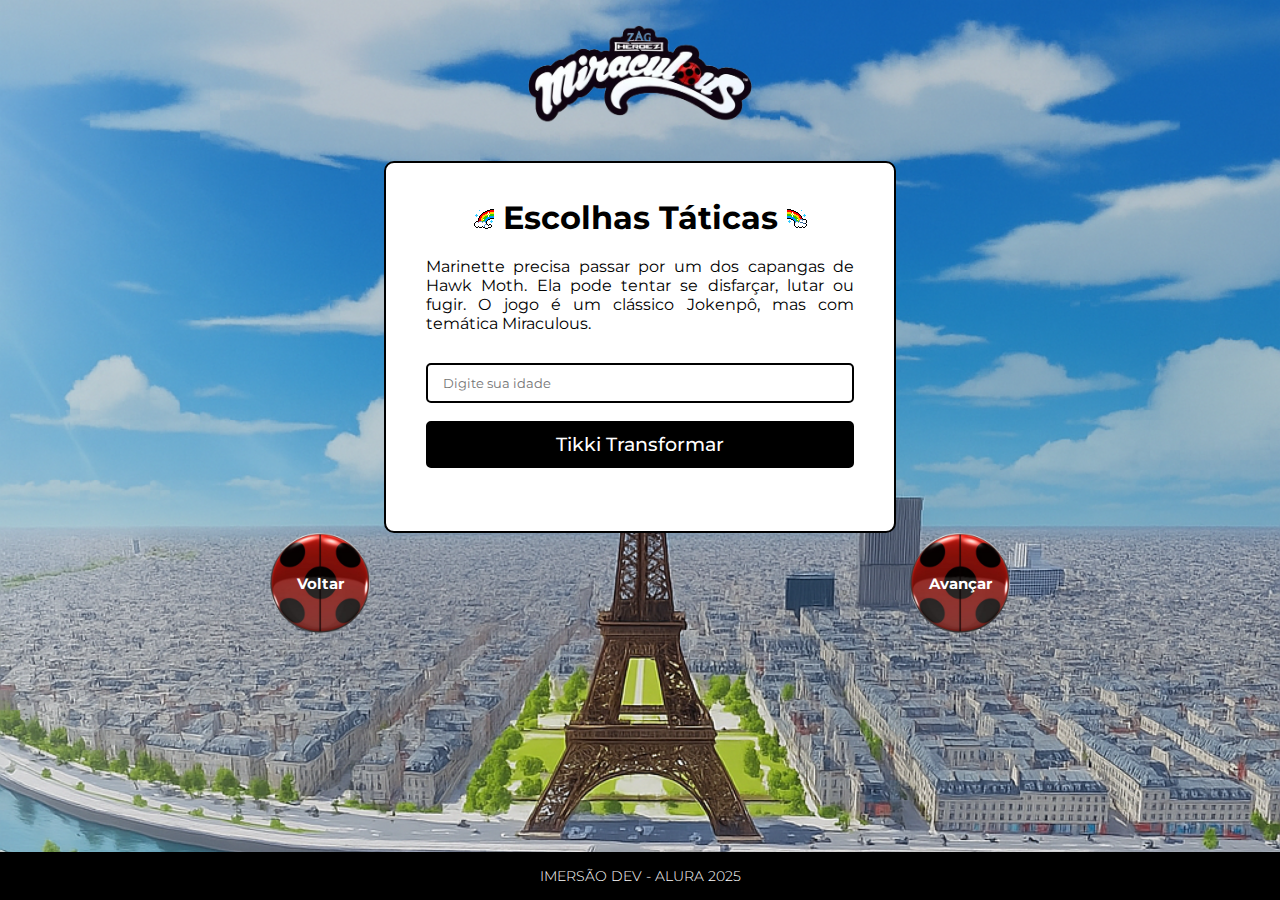
<file: aula-2/index.html>
<!DOCTYPE html>
<html lang="pt-br">
  <head>
    <meta charset="UTF-8" />
    <meta name="viewport" content="width=device-width, initial-scale=1.0" />
    <link rel="stylesheet" href="./style.css" />
    <link rel="shortcut icon" href="../img/favicon.png" type="image/x-icon" />
    <title>Página 2</title>
  </head>
  <body>
    <nav>
      <a href="https://www.miraculousladybug.com/">
        <img class="logo" src="../img/miraculous.png" alt="" />
      </a>
    </nav>
    <main>
      <div class="centre">
        <h1><span><img src="../img/icon-gif.gif" alt=""></span>&nbsp;Escolhas Táticas&nbsp;<span><img src="../img/icon-gif-2.gif" alt=""></span></h1>
        <p>
          Marinette precisa passar por um dos capangas de Hawk Moth. Ela pode
          tentar se disfarçar, lutar ou fugir. O jogo é um clássico Jokenpô, mas
          com temática Miraculous.
        </p>
        <input
          id="input"
          type="number"
          name="idade"
          placeholder="Digite sua idade"
        />
        <div class="buttons-play">
          <button onclick="verificacaoIdade()">Tikki Transformar</button>
        </div>
        <div id="area-game">
          <p id="text-jokenpo">Ladybug, escolha sua tática: </p>
          <div class="buttons-play">
            <button onclick="play('disfarçe')"><img src="../img/disfarcar.gif" alt=""> Disfarce</button>
            <button onclick="play('enfrentar')"><img src="../img/enfrentar.gif" alt=""> Enfrenta</button>
            <button onclick="play('fugir')"><img src="../img/fugir.gif" alt=""> Foge</button>
          </div>
        </div>

        <h3 id="resultado"></h3>
        <h3 id="ganhador"></h3>
      </div>
    </main>
    <div id="buttons">
      <a class="button-nav" href="../aula-1/index.html">
        <img class="button-image" src="../img/favicon.png" alt="" />
        <span>Voltar</span>
      </a>
      <a class="button-nav" href="../aula-3/index.html">
        <img class="button-image" src="../img/favicon.png" alt="" />
        <span>Avançar</span>
      </a>
    </div>
    <footer>
      <h4>IMERSÃO DEV - ALURA 2025</h4>
    </footer>
    <script src="./script.js"></script>
  </body>
</html>
</file>
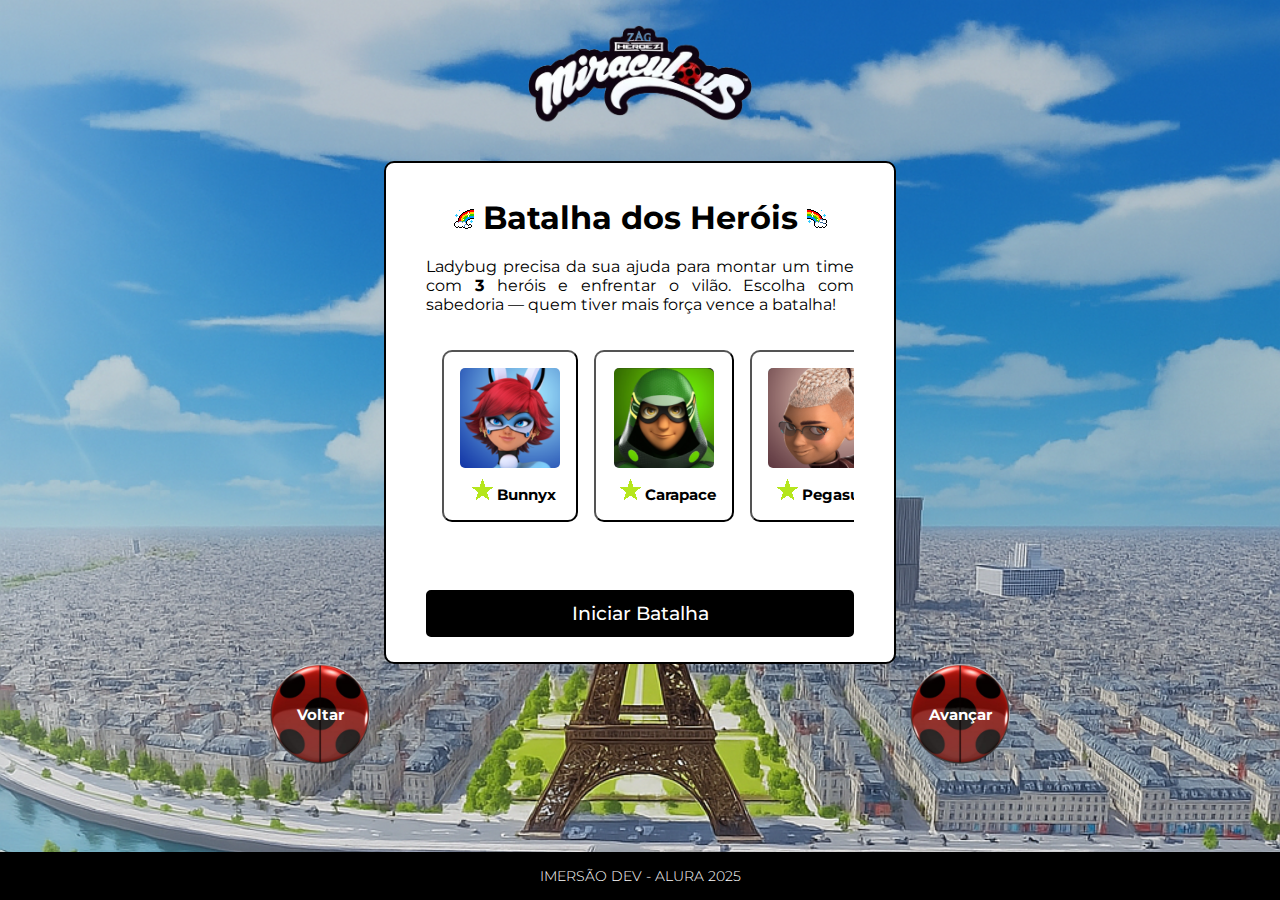
<file: aula-4/index.html>
<!DOCTYPE html>
<html lang="pt-br">
  <head>
    <meta charset="UTF-8" />
    <meta name="viewport" content="width=device-width, initial-scale=1.0" />
    <link rel="stylesheet" href="./style.css" />
    <link rel="shortcut icon" href="../img/favicon.png" type="image/x-icon" />
    <title>Página 4</title>
  </head>
  <body>
    <nav>
      <a href="https://www.miraculousladybug.com/">
        <img class="logo" src="../img/miraculous.png" alt="" />
      </a>
    </nav>
    <main>
      <div class="centre">
        <h1>
          <span><img src="../img/icon-gif.gif" alt="" /></span>&nbsp;Batalha dos
          Heróis&nbsp;<span><img src="../img/icon-gif-2.gif" alt="" /></span>
        </h1>
        <p>
          Ladybug precisa da sua ajuda para montar um time com
          <strong>3</strong> heróis e enfrentar o vilão. Escolha com sabedoria —
          quem tiver mais força vence a batalha!
        </p>
        <div class="herois-container">
          <div class="personagens">
            <button class="cards" onclick="selecionarHeroi('Bunnyx', this)">
              <img src="../img/hero-bunnyx.png" alt="" />
              <span
                ><img src="../img/icon-gif-3.gif" alt="" />&nbsp;Bunnyx</span
              >
            </button>
            <button class="cards" onclick="selecionarHeroi('Carapace', this)">
              <img src="../img/hero-carapace.png" alt="" />
              <span
                ><img src="../img/icon-gif-3.gif" alt="" />&nbsp;Carapace</span
              >
            </button>
            <button class="cards" onclick="selecionarHeroi('Pegasus', this)">
              <img src="../img/hero-pegasus.png" alt="" />
              <span
                ><img src="../img/icon-gif-3.gif" alt="" />&nbsp;Pegasus</span
              >
            </button>
            <button class="cards" onclick="selecionarHeroi('Pigella', this)">
              <img src="../img/hero-pigella.png" alt="" />
              <span
                ><img src="../img/icon-gif-3.gif" alt="" />&nbsp;Pigella</span
              >
            </button>
            <button class="cards" onclick="selecionarHeroi('Polymouse', this)">
              <img src="../img/hero-polymouse.png" alt="" />
              <span
                ><img src="../img/icon-gif-3.gif" alt="" />&nbsp;Polymouse</span
              >
            </button>
            <button
              class="cards"
              onclick="selecionarHeroi('Purple Tigress', this)"
            >
              <img src="../img/hero-purpletigress.png" alt="" />
              <span
                ><img src="../img/icon-gif-3.gif" alt="" />&nbsp;Purple
                Tigress</span
              >
            </button>
            <button class="cards" onclick="selecionarHeroi('Queen Bee', this)">
              <img src="../img/hero-queenbee.png" alt="" />
              <span
                ><img src="../img/icon-gif-3.gif" alt="" />&nbsp;Queen Bee</span
              >
            </button>
            <button class="cards" onclick="selecionarHeroi('Rena Rouge', this)">
              <img src="../img/hero-renarouge.png" alt="" />
              <span
                ><img src="../img/icon-gif-3.gif" alt="" />&nbsp;Rena
                Rouge</span
              >
            </button>
            <button class="cards" onclick="selecionarHeroi('Ryûko', this)">
              <img src="../img/hero-ryuko.png" alt="" />
              <span><img src="../img/icon-gif-3.gif" alt="" />&nbsp;Ryûko</span>
            </button>
            <button class="cards" onclick="selecionarHeroi('Vesperia', this)">
              <img src="../img/hero-vesperia.png" alt="" />
              <span
                ><img src="../img/icon-gif-3.gif" alt="" />&nbsp;Vesperia</span
              >
            </button>
            <button class="cards" onclick="selecionarHeroi('Viperion', this)">
              <img src="../img/hero-viperion.png" alt="" />
              <span
                ><img src="../img/icon-gif-3.gif" alt="" />&nbsp;Viperion</span
              >
            </button>
          </div>
        </div>
        <button id="batalhar" onclick="iniciarBatalha()">
          Iniciar Batalha
        </button>

        <h3 id="resultado"></h3>
      </div>
    </main>
    <div id="buttons">
      <a class="button-nav" href="../aula-3/index.html">
        <img class="button-image" src="../img/favicon.png" alt="" />
        <span>Voltar</span>
      </a>
      <a class="button-nav" href="../aula-5/index.html">
        <img class="button-image" src="../img/favicon.png" alt="" />
        <span>Avançar</span>
      </a>
    </div>

    <footer>
      <h4>IMERSÃO DEV - ALURA 2025</h4>
    </footer>
    <script src="./script.js"></script>
  </body>
</html>
</file>
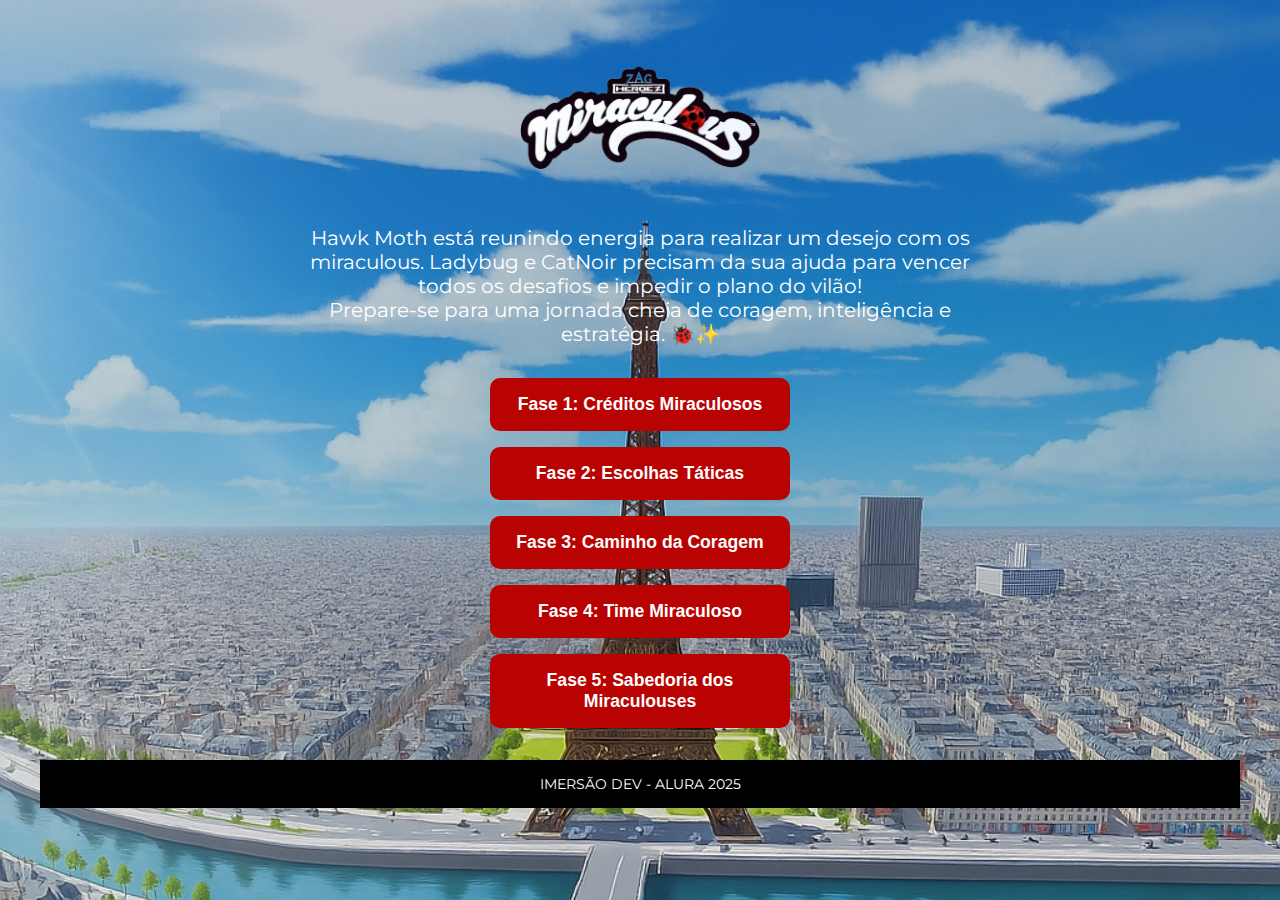
<file: paginainicial.html>
<!DOCTYPE html>
<html lang="pt-BR">
  <head>
    <meta charset="UTF-8" />
    <meta name="viewport" content="width=device-width, initial-scale=1.0" />
    <link rel="stylesheet" href="./style.css">
    <link rel="shortcut icon" href="./img/favicon.png" type="image/x-icon">
    <title>Missão Miraculosa</title>
  </head>
  <body>
   <nav>
      <a href="https://www.miraculousladybug.com/">
        <img class="logo" src="../img/miraculous.png" alt=""/>
      </a>
    </nav>
    <p class="intro">
      Hawk Moth está reunindo energia para realizar um desejo com os
      miraculous. Ladybug e CatNoir precisam da sua ajuda para vencer todos os desafios e
      impedir o plano do vilão! <br> Prepare-se para uma jornada cheia de coragem,
      inteligência e estratégia. 🐞✨
    </p>

    <button class="fase-btn" onclick="irParaFase('./aula-1/index.html')">
      Fase 1: Créditos Miraculosos
    </button>
    <button class="fase-btn" onclick="irParaFase('./aula-2/index.html')">
      Fase 2: Escolhas Táticas
    </button>
    <button class="fase-btn" onclick="irParaFase('./aula-3/index.html')">
      Fase 3: Caminho da Coragem
    </button>
    <button class="fase-btn" onclick="irParaFase('./aula-4/index.html')">
      Fase 4: Time Miraculoso
    </button>
    <button class="fase-btn" onclick="irParaFase('./aula-5/index.html')">
      Fase 5: Sabedoria dos Miraculouses
    </button>

    <p class="footer">IMERSÃO DEV - ALURA 2025</p>

    <script>
       function irParaFase(pagina) {
    
    document.body.classList.add("fade-out");

    setTimeout(() => {
      window.location.href = pagina;
    }, 500); // mesmo tempo da transição
  }
    </script>
  </body>
</html>
</file>
<file: aula-2/style.css>
@import url("https://fonts.googleapis.com/css2?family=Montserrat:ital,wght@0,100..900;1,100..900&family=Nunito:ital,wght@0,200..1000;1,200..1000&display=swap");

:root {
  --noir: rgb(0, 0, 0);
  --blanc: rgb(255, 255, 255);
  --ladybug: #b90202;
  --antibug: #720000;
  --padding-button: 8px 16px;
  --padding-card: 16px;
  --padding-input: 10px 15px;
  --padding-title: 20px;
  --padding-logo: 16px;
  --padding-text: 20px;
  --padding-footer: 15px;
  --border: 2px solid rgb(0, 0, 0);
  --border-radius-div: 10px;
  --border-radius-input: 5px;
  --font: "Montserrat", sans-serif;
}

.montserrat-font {
  font-family: "Montserrat", sans-serif;
  font-optical-sizing: auto;
  font-weight: 200;
  font-style: normal;
}

* {
  padding: 0;
  margin: 0;
  box-sizing: border-box;
  font-family: "Montserrat", sans-serif;
}

body {
  background-image: url("../img/fundo.png");
  background-position: top center;
  background-repeat: no-repeat;
  background-size: 100% auto;
  background-attachment: scroll;
}

nav {
  text-align: center;
}

.logo {
  width: 20%;
  padding: var(--padding-logo);
}

main {
  display: flex;
  justify-content: center;
  align-items: center;
}

.centre {
  background-color: var(--blanc);
  border: var(--border);
  width: 40%;
  padding: 15px 40px;
  border-radius: var(--border-radius-div);
}

h1 {
  padding: var(--padding-title);
  text-align: center;
}

p {
  padding-bottom: var(--padding-text);
  text-align: justify;
}

#text-jokenpo {
  padding: 10px;
}

#input {
  margin: 10px 0px;
  width: 100%;
  padding: var(--padding-input);
  border: var(--border);
  border-radius: var(--border-radius-input);
}

.buttons-play {
  display: flex;
  justify-content: center;
  align-items: center;
  gap: 5px;
  padding: 8px 0px;
}

button {
  width: 100%;
  padding: 10px 20px;
  border-radius: var(--border-radius-input);
  border: var(--border);
  background-color: var(--noir);
  color: var(--blanc);
  font-size: 19px;
  font-weight: 500;
}

button:hover {
  background-color: var(--blanc);
  color: var(--noir);
  transition: background-color 0.5s ease;
}

#area-game {
  display: none;
}

h3 {
  padding: 10px 0px;
  text-align: center;
}

#buttons {
  display: flex;
  align-items: center;
  justify-content: space-around;
  margin-bottom: 80px;
}

.button-nav {
  position: relative;
  display: inline-block;
  cursor: pointer;
  text-decoration: none;
}

.button-image {
  display: block;
  transition: transform 0.5s ease;
  width: 100px;
}

.button-nav span {
  position: absolute;
  top: 50%;
  left: 50%;
  transform: translate(-50%, -50%);
  font-family: "Montserrat", sans-serif;
  font-size: 10px;
  color: var(--blanc);
  font-weight: bold;
  font-size: 15px;
  pointer-events: none;
}

.button-nav:hover .button-image {
  transform: scale(1.1) rotate(1deg);
}

h4 {
  font-size: 14px;
  color: var(--blanc);
  background-color: var(--noir);
  font-weight: 300;
  text-align: center;
  position: fixed;
  bottom: 0;
  left: 0;
  width: 100%;
  padding: var(--padding-footer);
}
</file>
<file: aula-4/style.css>
@import url("https://fonts.googleapis.com/css2?family=Montserrat:ital,wght@0,100..900;1,100..900&family=Nunito:ital,wght@0,200..1000;1,200..1000&display=swap");

:root {
  --noir: rgb(0, 0, 0);
  --blanc: rgb(255, 255, 255);
  --ladybug: #b90202;
  --antibug: #720000;
  --padding-button: 8px 16px;
  --padding-card: 16px;
  --padding-input: 10px 15px;
  --padding-title: 20px;
  --padding-logo: 16px;
  --padding-text: 20px;
  --padding-footer: 15px;
  --border: 2px solid rgb(0, 0, 0);
  --border-radius-div: 10px;
  --border-radius-input: 5px;
  --font: "Montserrat", sans-serif;
}

.montserrat-font {
  font-family: "Montserrat", sans-serif;
  font-optical-sizing: auto;
  font-weight: 200;
  font-style: normal;
}

* {
  padding: 0;
  margin: 0;
  box-sizing: border-box;
  font-family: "Montserrat", sans-serif;
}

body {
  background-image: url("../img/fundo.png");
  background-position: top center;
  background-repeat: no-repeat;
  background-size: 100% auto;
  background-attachment: scroll;
}

nav {
  text-align: center;
}

.logo {
  width: 20%;
  padding: var(--padding-logo);
}

main {
  display: flex;
  justify-content: center;
  align-items: center;
}

.centre {
  background-color: var(--blanc);
  border: var(--border);
  width: 40%;
  padding: 15px 40px;
  border-radius: var(--border-radius-div);
}

h1 {
  padding: var(--padding-title);
  text-align: center;
}

p {
  padding-bottom: var(--padding-text);
  text-align: justify;
}

#batalhar {
  width: 100%;
  padding: 10px 20px;
  border-radius: var(--border-radius-input);
  border: var(--border);
  background-color: var(--noir);
  color: var(--blanc);
  font-size: 19px;
  font-weight: 500;
  margin-bottom: 10px;
}

#batalhar:hover {
  background-color: var(--blanc);
  color: var(--noir);
  transition: background-color 0.5s ease;
}

h3 {
  padding: 10px 0px;
  text-align: center;
}

.herois-container {
  max-width: 100%;
  overflow-x: auto;
  padding: 1rem 0;
  margin-bottom: 2rem;
}

.personagens {
  display: flex;
  justify-content: center;
  margin-bottom: 20px;
  gap: 1rem;
  padding: 0 1rem;
  width: max-content;
}

.cards {
  border-radius: var(--border-radius-div);
  cursor: pointer;
  padding: var(--padding-card);
  background-color: var(--blanc);
}

.cards > img {
  width: 100px;
  transition: transform 0.3s;
  border-radius: var(--border-radius-input);
}

.cards:hover > img {
  transform: scale(1.1);
}

.cards > span {
  display: block;
  margin-top: 0.5rem;
  font-weight: bold;
  font-size: 15px;
  margin-left: 0.5rem;
}

#resultado {
  font-size: 1.3rem;
  padding: 1rem;
  border: var(--border);
  border-radius: var(--border-radius-div);
  max-width: 600px;
  margin-top: 10px;
  display: none;
  margin-bottom: 10px;
}

h2 {
  margin-bottom: 15px;
}

.caixa-vencedor {
  display: flex;
  align-items: center;
  justify-content: center;
  margin-bottom: 10px;
}

.vencedor {
  font-size: 20px;
}

.text-result {
  font-family: "Montserrat", sans-serif;
  font-size: 14px;
}

.selecionado {
  border: 3px solid #007bff;
  border-radius: var(--border-radius-div);
  background-color: #e0f0ff;
}

#buttons {
  display: flex;
  align-items: center;
  justify-content: space-around;
  margin-bottom: 80px;
}

.button-nav {
  position: relative;
  display: inline-block;
  cursor: pointer;
  text-decoration: none;
}

.button-image {
  display: block;
  transition: transform 0.5s ease;
  width: 100px;
}

.button-nav span {
  position: absolute;
  top: 50%;
  left: 50%;
  transform: translate(-50%, -50%);
  font-family: "Montserrat", sans-serif;
  font-size: 10px;
  color: var(--blanc);
  font-weight: bold;
  font-size: 15px;
  pointer-events: none;
}

.button-nav:hover .button-image {
  transform: scale(1.1) rotate(1deg);
}

h4 {
  font-size: 14px;
  color: var(--blanc);
  background-color: var(--noir);
  font-weight: 300;
  text-align: center;
  position: fixed;
  bottom: 0;
  left: 0;
  width: 100%;
  padding: var(--padding-footer);
}
</file>
<file: style.css>
@import url("https://fonts.googleapis.com/css2?family=Montserrat:ital,wght@0,100..900;1,100..900&family=Nunito:ital,wght@0,200..1000;1,200..1000&display=swap");

:root {
  --noir: rgb(0, 0, 0);
  --blanc: rgb(255, 255, 255);
  --ladybug: #b90202;
  --antibug: #720000;
  --padding-button: 8px 16px;
  --padding-card: 16px;
  --padding-input: 10px 15px;
  --padding-title: 20px;
  --padding-logo: 16px;
  --padding-text: 20px;
  --padding-footer: 15px;
  --border: 2px solid rgb(0, 0, 0);
  --border-radius-div: 10px;
  --border-radius-input: 5px; 
  --font: "Montserrat", sans-serif;
}
/* Animação de fade-out */
body.fade-out {
  opacity: 0;
  transition: opacity 0.5s ease-out;
}

body {
  font-family: "Montserrat", sans-serif;
  background-image: url('./img/fundo.png');
  background-position: top center;
  background-size: cover;
  background-repeat: no-repeat;
  color: white;
  text-align: center;
  opacity: 1;
  transition: opacity 0.5s ease-out;
  padding: 2rem;
}



nav {
    text-align: center;
}

.logo {
    width: 20%;
    padding: var(--padding-logo);
}

.intro {
    max-width:700px;
  margin: 1rem auto 2rem;
  font-size: 20px;
}

.fase-btn {
  display: block;
  background: var(--ladybug);
  color: white;
  padding: 1rem;
  margin: 1rem auto;
  font-weight: 700;
  border: none;
  border-radius: var(--border-radius-div);
  font-size: 1.1rem;
  width: 300px;
  cursor: pointer;
  transition: transform 0.2s, background 0.2s;
}

.fase-btn:hover {
  background: var(--antibug);
  transform: scale(1.05);
}

.footer {
  font-size: 0.9rem;
  color: var(--blanc);
  background-color: var(--noir);
  padding: var(--padding-footer);
  margin-top: 2rem;
}
</file>
